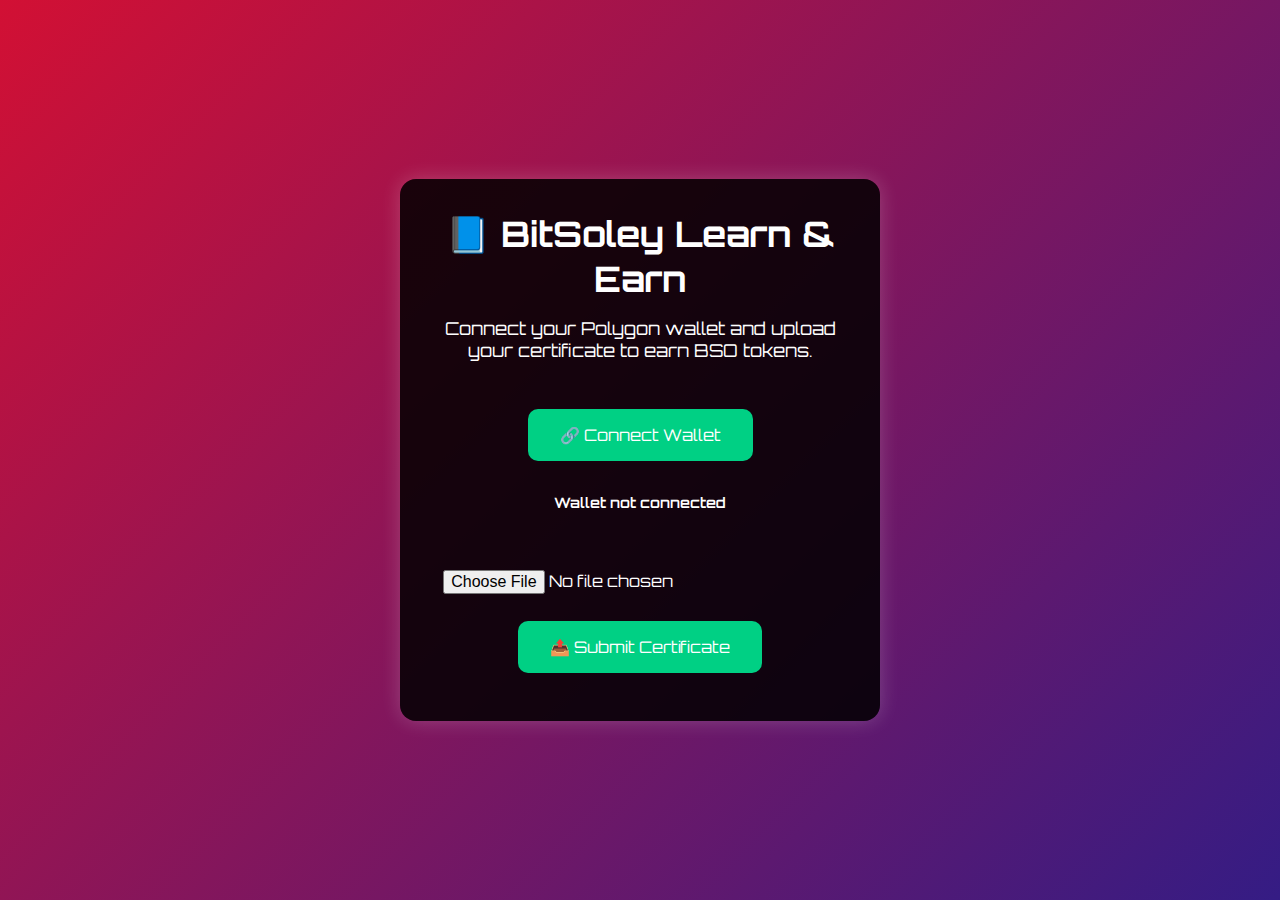
<file: learn/index.html>
<!DOCTYPE html>
<html lang="en">
<head>
  <meta charset="UTF-8" />
  <meta name="viewport" content="width=device-width, initial-scale=1" />
  <title>BitSoley Learn & Earn</title>
  <link href="https://fonts.googleapis.com/css2?family=Orbitron:wght@500&display=swap" rel="stylesheet" />
  <style>
    * {
      margin: 0; padding: 0; box-sizing: border-box;
      font-family: 'Orbitron', sans-serif;
    }
    body {
      background: linear-gradient(-45deg, #00209F, #D21034, #00209F, #D21034);
      background-size: 400% 400%;
      animation: gradientBG 10s ease infinite;
      color: white;
      min-height: 100vh;
      display: flex;
      justify-content: center;
      align-items: center;
      padding: 2rem;
    }
    @keyframes gradientBG {
      0% {background-position: 0% 50%;}
      50% {background-position: 100% 50%;}
      100% {background-position: 0% 50%;}
    }
    .container {
      background: rgba(0,0,0,0.85);
      padding: 2rem;
      border-radius: 16px;
      box-shadow: 0 0 20px rgba(255,255,255,0.2);
      max-width: 480px;
      width: 100%;
      text-align: center;
    }
    h1 {
      margin-bottom: 1rem;
      font-size: 2.2rem;
    }
    p {
      margin-bottom: 2rem;
      font-size: 1.1rem;
    }
    button {
      background-color: #00d084;
      border: none;
      padding: 1rem 2rem;
      border-radius: 10px;
      color: white;
      font-size: 1rem;
      cursor: pointer;
      margin: 1rem 0;
      transition: background-color 0.3s ease;
    }
    button:hover {
      background-color: #00b378;
    }
    input[type="file"] {
      margin-top: 1rem;
      padding: 0.7rem;
      width: 100%;
      border-radius: 8px;
      border: none;
      font-size: 1rem;
      cursor: pointer;
    }
    #wallet-status {
      margin-top: 1rem;
      font-weight: 600;
      font-size: 0.9rem;
      word-break: break-word;
    }
  </style>
</head>
<body>
  <div class="container">
    <h1>📘 BitSoley Learn & Earn</h1>
    <p>Connect your Polygon wallet and upload your certificate to earn BSO tokens.</p>

    <button id="connectWalletBtn">🔗 Connect Wallet</button>
    <p id="wallet-status">Wallet not connected</p>

    <form id="uploadForm">
      <input type="file" id="certificate" accept="image/*,application/pdf" required />
      <button type="submit">📤 Submit Certificate</button>
    </form>
  </div>

  <script src="assets/js/app.js"></script>
</body>
</html>
</file>
